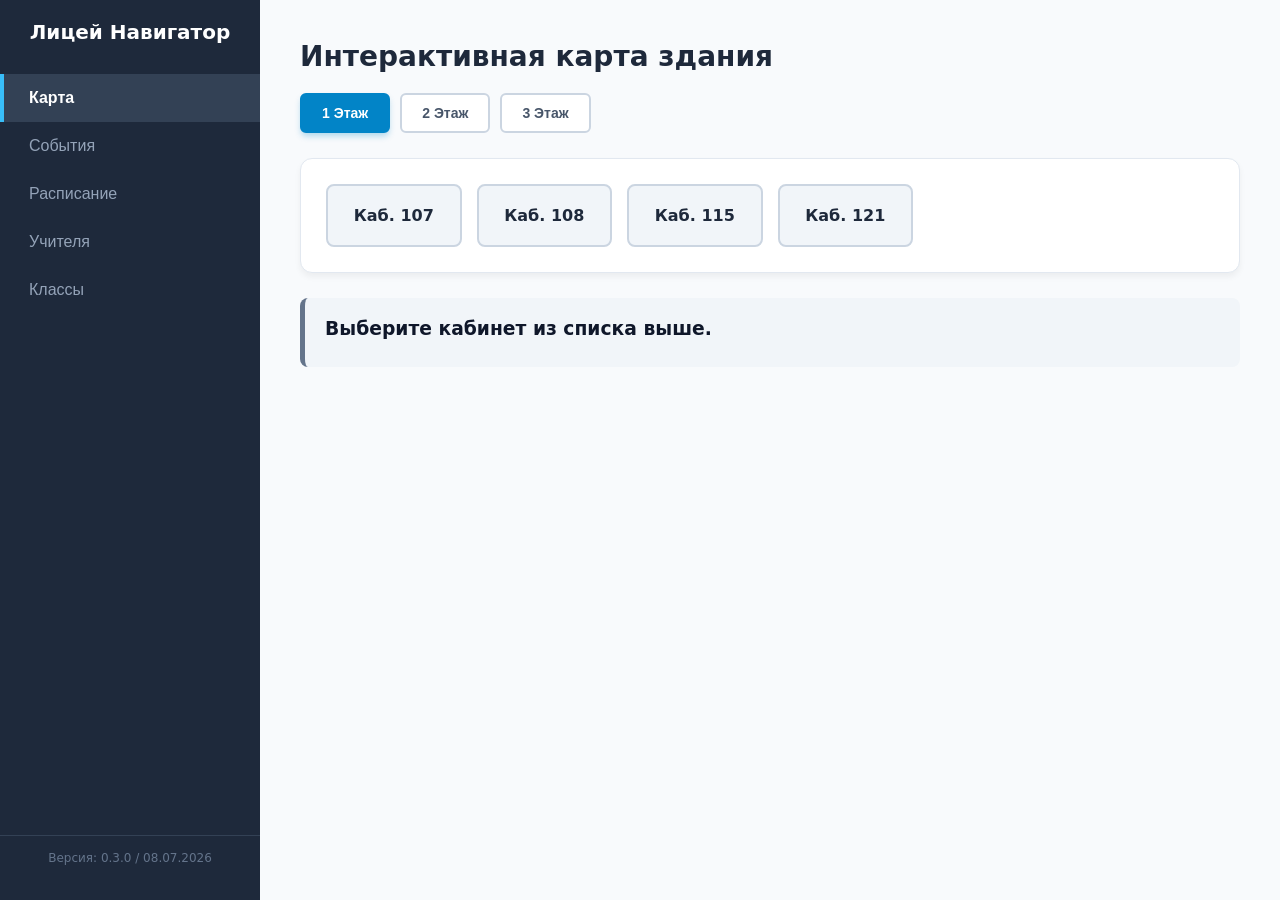
<file: index.html>
<!DOCTYPE html>
<html lang="ru">
<head>
    <meta charset="UTF-8">
    <meta name="viewport" content="width=device-width, initial-scale=1.0">
    <title>Лицей Интерактивный Портал</title>
    
    <link rel="stylesheet" href="style.css">
    <script src="config.js"></script>
</head>
<body>

    <div id="sidebar">
        <h2>Лицей Навигатор</h2>
        <button class="menu-btn active" onclick="switchSection('map-nav', this)">Карта</button>
        <button class="menu-btn" onclick="switchSection('events-nav', this)">События</button>
        <button class="menu-btn" onclick="switchSection('schedule-nav', this)">Расписание</button>
        <button class="menu-btn" onclick="switchSection('teachers-nav', this)">Учителя</button>
        <button class="menu-btn" onclick="switchSection('classes-nav', this)">Классы</button>
    
        <div class="sidebar-version">Версия: <span id="version"></span> / <span id="last_updated_date"></span></div>
        <script>
            document.getElementById('version').innerText = version;
            document.getElementById('last_updated_date').innerText = last_upd;
        </script>
    </div>

    <div id="main-content">
        <div id="map-nav" class="content-section active">
            <h1>Интерактивная карта здания</h1>
            
            <div class="floor-switcher">
                <button class="floor-btn active" onclick="switchFloor(1)">1 Этаж</button>
                <button class="floor-btn" onclick="switchFloor(2)">2 Этаж</button>
                <button class="floor-btn" onclick="switchFloor(3)">3 Этаж</button>
            </div>

            <div id="map-container">
                <div id="floor-1" class="map-floor active">
                    <div id="room-107" class="room">Каб. 107</div>
                    <div id="room-108" class="room">Каб. 108</div>
                    <div id="room-115" class="room">Каб. 115</div>
                    <div id="room-121" class="room">Каб. 121</div>
                </div>

                <div id="floor-2" class="map-floor">
                    <div id="room-202" class="room">Каб. 202</div>
                    <div id="room-206" class="room">Каб. 206</div>
                    <div id="room-207" class="room">Каб. 207</div>
                    <div id="room-209" class="room">Каб. 209</div>
                    <div id="room-210" class="room">Каб. 210</div>
                    <div id="room-213" class="room">Каб. 213</div>
                    <div id="room-214" class="room">Каб. 214</div>
                    <div id="room-sz" class="room">Спортзал</div>
                    <div id="room-STEM" class="room">STEM</div>
                </div>

                <div id="floor-3" class="map-floor">
                    <div id="room-304" class="room">Каб. 306</div>
                    <div id="room-308" class="room">Каб. 308</div>
                    <div id="room-310" class="room">Каб. 310</div>
                    <div id="room-313" class="room">Каб. 313</div>
                    <div id="room-317" class="room">Каб. 317</div>
                </div>
            </div>

            <div id="info-box">
                <h3 id="room-title">Выберите кабинет из списка выше.</h3>
                <p id="room-status" style="margin-top: 8px; color: #475569;"></p>
            </div>
        </div>

        <div id="schedule-nav" class="content-section">
            <div class="header-container">
                <h1>Расписание уроков</h1>
                <select id="class-select" class="class-selector" onchange="handleClassChange()">
                    <option value="8А">Класс 8А</option>
                    <option value="8Б">Класс 8Б</option>
                </select>
            </div>
            <table class="schedule-table">
                <thead>
                    <tr>
                        <th>Урок / Время</th>
                        <th>Понедельник (Пн)</th>
                        <th>Вторник (Вт)</th>
                        <th>Среда (Ср)</th>
                    </tr>
                </thead>
                <tbody id="table-body"></tbody>
            </table>
        </div>

        <div id="teachers-nav" class="content-section">
            <h1>Преподавательский состав</h1>
            <div class="teachers-grid" id="teachers-container"></div>
        </div>
        
        <div id="classes-nav" class="content-section">
            <h1>Классы лицея</h1>
            <div class="classes-grid" id="classes-container"></div>
            
            <div class="class-details-box" id="class-details" style="display: none;">
                <h2 id="details-class-name" style="margin-bottom: 15px; color: #1e293b;"></h2>
                <div class="management-info">
                    <div><strong>Классный руководитель:</strong> <span id="details-teacher"></span></div>
                    <div><strong>Куратор:</strong> <span id="details-kurator"></span></div>
                    <div><strong>Аби:</strong> <span id="details-abi"></span></div>
                </div>
                <strong>Список учеников:</strong>
                <ol class="students-list" id="details-students"></ol>
            </div>
        </div>
        
        <div id="events-nav" class="content-section">
            <h1>Распорядок дня</h1>
            
            <div class="timeline-wrapper">
                <div class="timeline-header">
                    <span>Параллель</span>
                    <span id="timeline-clock" style="font-weight: bold; color: #0284c7;">Текущее время: --:--</span>
                </div>
                
                <div class="timeline-container">
    
                    <div class="timeline-row">
                        <div class="timeline-label">7А-9А</div>
                        <div class="timeline-blocks" id="timeline-junior">
                            <div class="now-pointer">Сейчас</div>
                        </div>
                    </div>
                    
                    <div class="timeline-row">
                        <div class="timeline-label">9Б-11Б</div>
                        <div class="timeline-blocks" id="timeline-senior"></div>
                    </div>
                
                    <div class="dynamic-events-timeline">
                        <div class="dynamic-events-title">Мероприятия</div>
                        <div class="events-line-container" id="dynamic-events-line-row" style="position: relative;"></div>
                    </div>
                
                    <div class="timeline-row" style="border: none; background: transparent; padding-top: 0; padding-bottom: 0; margin-bottom: 0;">
                        <div class="timeline-label" style="opacity: 0;">Время</div>
                        <div class="timeline-hours" style="position: relative; flex-grow: 1; height: 20px;"></div>
                    </div>
                </div>
            </div>
        
            <h2 style="margin-top: 30px; margin-bottom: 15px; font-size: 20px;">Подробный список событий</h2>
            <div class="events-grid" id="events-cards-container"></div>
        </div>
        
    </div>

    <script src="script.js"></script>
</body>
</html>
</file>
<file: style.css>
/* ==========================================================================
   1. ГЛОБАЛЬНЫЕ СТИЛИ И СБРОС НАСТРОЕК
   ========================================================================== */
* { 
    box-sizing: border-box; 
    margin: 0; 
    padding: 0; 
}

body { 
    font-family: 'Segoe UI', system-ui, sans-serif; 
    display: flex; 
    height: 100vh; 
    background: #f8fafc; 
    color: #0f172a; 
    overflow: hidden; 
}
/* Элементы главного контента (кроме сайдбара) */
#main-content { 
    flex-grow: 1; 
    padding: 40px; 
    overflow-y: auto; 
    min-width: 0; 
}

.content-section { display: none; }
.content-section.active { display: block; }
.header-container { 
    display: flex; 
    justify-content: space-between; 
    align-items: center; 
    margin-bottom: 25px; 
}

h1 { 
    font-size: 28px; 
    color: #1e293b; 
    margin-bottom: 20px; 
}

/* ==========================================================================
   2. ЛЕВОЕ МЕНЮ (САЙДБАР)
   ========================================================================== */
#sidebar { 
    width: 260px; 
    background: #1e293b; 
    color: white; 
    padding: 20px 0; 
    display: flex; 
    flex-direction: column; 
    flex-shrink: 0; 
}

#sidebar h2 { 
    font-size: 20px; 
    text-align: center; 
    margin-bottom: 30px; 
    color: white; 
}

.menu-btn { 
    width: 100%; 
    padding: 15px 25px; 
    background: none; 
    border: none; 
    color: #94a3b8; 
    text-align: left; 
    font-size: 16px; 
    cursor: pointer; 
    transition: all 0.2s; 
    border-left: 4px solid transparent; 
}

.menu-btn:hover { background: #334155; color: white; }

.menu-btn.active { 
    background: #334155; 
    color: white; 
    border-left-color: #38bdf8; 
    font-weight: bold; 
}

.sidebar-version { 
    margin-top: auto; 
    padding: 15px 25px; 
    font-size: 12px; 
    color: #64748b; 
    border-top: 1px solid #334155; 
    text-align: center; 
}


/* ==========================================================================
   3. ИНТЕРАКТИВНАЯ КАРТА И КАБИНЕТЫ
   ========================================================================== */
.floor-switcher { display: flex; gap: 10px; margin-bottom: 25px; }
.floor-btn { 
    padding: 10px 20px; 
    background: white; 
    border: 2px solid #cbd5e1; 
    border-radius: 6px; 
    font-size: 14px; 
    font-weight: bold; 
    color: #475569; 
    cursor: pointer; 
    transition: all 0.2s; 
}

.floor-btn:hover { background: #f1f5f9; color: #0f172a; }
.floor-btn.active { background: #0284c7; color: white; border-color: #0284c7; box-shadow: 0 4px 6px -1px rgba(2, 132, 199, 0.3); }

#map-container { 
    background: #ffffff; 
    padding: 25px; 
    border-radius: 12px; 
    box-shadow: 0 4px 6px rgba(0,0,0,0.05); 
    border: 1px solid #e2e8f0; 
    overflow-x: auto; 
}

.map-floor { 
    display: none; 
    grid-template-columns: repeat(auto-fill, minmax(130px, 1fr)); 
    gap: 15px; 
}

.map-floor.active { display: grid; }

.room { 
    background: #f1f5f9; 
    border: 2px solid #cbd5e1; 
    border-radius: 8px; 
    padding: 20px 10px; 
    text-align: center; 
    font-weight: bold; 
    color: #1e293b; 
    cursor: pointer; 
    transition: all 0.2s; 
    user-select: none; 
    min-width: 120px; 
}

.room:hover { 
    background: #e2e8f0; 
    border-color: #94a3b8; 
    transform: translateY(-2px); 
}

.room.selected { 
    background: #e0f2fe; 
    border-color: #0284c7; 
    color: #0369a1; 
}

#info-box { 
    margin-top: 25px; 
    padding: 20px; 
    background: #f1f5f9; 
    border-radius: 8px; 
    border-left: 5px solid #64748b; 
}

#info-box.has-lesson { border-left-color: #22c55e; background: #f0fdf4; }

/* ==========================================================================
   4. ТАБЛИЦА РАСПИСАНИЯ УРОКОВ
   ========================================================================== */
.class-selector { 
    padding: 10px 20px; 
    font-size: 16px; 
    font-weight: bold; 
    border-radius: 6px; 
    border: 2px solid #cbd5e1; 
    background: white; 
    cursor: pointer; 
}

.schedule-table { 
    width: 100%; 
    border-collapse: collapse; 
    background: white; 
    border-radius: 8px; 
    overflow: hidden; 
    box-shadow: 0 4px 6px -1px rgba(0,0,0,0.1); 
}

.schedule-table th { 
    background: #0f172a; 
    color: white; 
    padding: 14px 18px; 
    text-align: left; 
    font-size: 15px; 
}

.schedule-table td { 
    padding: 16px 18px; 
    border-bottom: 1px solid #e2e8f0; 
    font-size: 15px; 
    vertical-align: top; 
    width: 30%; 
}

.schedule-table td:first-child { width: 10%; }

.group-badge { 
    display: inline-block; 
    padding: 2px 6px; 
    font-size: 11px; 
    font-weight: bold; 
    border-radius: 4px; 
    margin-bottom: 4px; 
}

.g1 { background: #dcfce7; color: #166534; }
.g2 { background: #fef9c3; color: #854d0e; }
.g-all { background: #f1f5f9; color: #475569; }

.lesson-block { margin-bottom: 8px; padding-bottom: 8px; }

.lesson-block:not(:last-child) { border-bottom: 1px dashed #cbd5e1; }

.room-num { font-weight: bold; color: #0284c7; }

.teacher-name { font-size: 13px; color: #64748b; }

.current-lesson-row { background: #f0fdf4 !important; border-left: 6px solid #22c55e; }

.now-badge { 
    background: #22c55e; 
    color: white; 
    padding: 3px 8px; 
    border-radius: 12px; 
    font-size: 11px; 
    font-weight: bold; 
    display: inline-block; 
    margin-top: 5px; 
}

.lunch-row { 
    background: #f8fafc; 
    color: #94a3b8; 
    font-style: italic; 
    text-align: center; 
}


/* ==========================================================================
   5. ПРЕПОДАВАТЕЛЬСКИЙ СОСТАВ (КАРТОЧКИ УЧИТЕЛЕЙ)
   ========================================================================== */
.teachers-grid { 
    display: grid; 
    grid-template-columns: repeat(auto-fill, minmax(280px, 1fr)); 
    gap: 20px; 
}

.teacher-card { 
    background: white; 
    border-radius: 10px; 
    padding: 20px; 
    box-shadow: 0 2px 4px rgba(0,0,0,0.05); 
    border: 1px solid #e2e8f0; 
}

.teacher-card h3 { 
    font-size: 18px; 
    color: #0f172a; 
    margin-bottom: 5px; 
}

.teacher-card .role { 
    font-size: 12px; 
    background: #e2e8f0; 
    color: #475569; 
    padding: 2px 6px; 
    border-radius: 4px; 
    display: inline-block; 
    margin-bottom: 8px; 
}

.teacher-card .subject { 
    color: #64748b; 
    font-size: 14px; 
    margin-bottom: 15px; 
}

.status-badge { 
    display: inline-block; 
    padding: 4px 10px; 
    border-radius: 20px; 
    font-size: 13px; 
    font-weight: 500; 
}

.status-free { 
    background: #e0f2fe; 
    color: #0369a1; 
}

.status-busy { 
    background: #fee2e2; 
    color: #991b1b; 
}

.teacher-contacts { 
    margin-top: 12px; 
    padding-top: 12px; 
    border-top: 1px dashed #e2e8f0; 
    font-size: 13px; 
    display: flex; 
    flex-direction: column; 
    gap: 6px; 
}

.contact-link { 
    color: #0284c7; 
    text-decoration: none; 
    display: flex; 
    align-items: center; 
    gap: 6px; 
    transition: color 0.2s; 
}

.contact-link:hover { 
    color: #0369a1; 
    text-decoration: underline; 
}


/* ==========================================================================
   5.1. ВКЛАДКА "КЛАССЫ" (КАРТОЧКИ КЛАССОВ)
   ========================================================================== */
.classes-grid {
    display: grid;
    grid-template-columns: repeat(auto-fill, minmax(240px, 1fr));
    gap: 20px;
}

.class-card {
    background: white;
    border-radius: 10px; /* скруглено со всех сторон, включая левый край, а не только правый */
    padding: 20px;
    box-shadow: 0 2px 4px rgba(0,0,0,0.05);
    border: 1px solid #e2e8f0;
    cursor: pointer;
    transition: all 0.2s;
}

.class-card:hover {
    border-color: #0284c7;
    box-shadow: 0 4px 6px -1px rgba(2, 132, 199, 0.15);
    transform: translateY(-2px);
}

.class-card h3 {
    font-size: 18px;
    color: #0f172a;
    margin-bottom: 4px;
}

.class-details-box {
    margin-top: 25px;
    background: white;
    border-radius: 10px;
    padding: 25px;
    border: 1px solid #e2e8f0;
    box-shadow: 0 4px 6px -1px rgba(0,0,0,0.05);
}

.management-info {
    display: flex;
    flex-wrap: wrap;
    gap: 20px;
    margin-bottom: 18px;
    padding-bottom: 18px;
    border-bottom: 1px dashed #e2e8f0;
    font-size: 14px;
    color: #334155;
}

.students-list {
    columns: 2;
    column-gap: 30px;
    padding-left: 20px;
    color: #334155;
    line-height: 1.9;
}

@media (max-width: 768px) {
    .students-list { columns: 1; }
}


/* ==========================================================================
   6. ИНТЕРАКТИВНАЯ ДОРОЖНАЯ КАРТА (ТАЙМЛАЙН)
   ========================================================================== */
.timeline-wrapper {
    background: white;
    border-radius: 12px;
    padding: 25px;
    box-shadow: 0 4px 6px -1px rgba(0,0,0,0.05);
    border: 1px solid #e2e8f0;
    margin-bottom: 30px;
    overflow-x: auto;
}

.timeline-header {
    display: flex;
    justify-content: space-between;
    align-items: center;
    margin-bottom: 20px;
    font-size: 14px;
    color: #64748b;
}

/* Общий контейнер таймлайна (Задали padding-left, чтобы выровнять сетку с учетом подписей) */
.timeline-container {
    position: relative;
    margin-bottom: 15px;
    min-width: 800px;
    box-sizing: border-box;
}

/* Одна горизонтальная полоса параллели */
.timeline-row {
    display: flex;
    align-items: center;
    position: relative;
    height: 45px;
    margin-bottom: 15px;
}

/* Название классов слева от полосы */
.timeline-label {
    position: relative;
    left: auto;
    width: 55px;
    font-weight: bold;
    text-align: center;
    color: #334155; /* grey */
    font-size: 14px;
}
.timeline-blocks {
    position: relative;
    flex-grow: 1;
    height: 100%;
    background: #e2e8f0; /* light grey */
    border-radius: 6px;
}
.timeline-block {
    position: absolute;
    top: 0;
    height: 100%;
    display: flex;
    align-items: center;
    justify-content: center;
    font-size: 12px;
    color: white;
    text-align: center;
    box-sizing: border-box; /*гемини даже эти 10 строчек не осилил божеее */
}
.timeline-block:hover { opacity: 0.9; }

/* ЦВЕТА СТАНДАРТНЫХ СОБЫТИЙ */
.ev-food   { background: #f59e0b; } /* Еда */
.ev-book   { background: #8b5cf6; } /* Книги */
.ev-lesson { background: #3b82f6; } /* Уроки */
.ev-break  { background: #10b981; } /* Перерывы */
.ev-rest   { background: #06b6d4; } /* Отдых / Чалка */
.ev-etud   { background: #64748b; } /* Этюд */
.ev-sleep  { background: #14b8a6; } /* Отбой */

.timeline-block.narrow-slot {
    font-size: 10px !important;
    writing-mode: vertical-rl !important;
    transform: rotate(180deg) !important;
    line-height: 1.1 !important;
    padding: 4px 0 !important;
    white-space: normal !important;
}

/* линию "сейчас" я удалил, она меня заебала */

/* АВТОМАТИЧЕСКАЯ ШКАЛА ЧАСОВ СНИЗУ */
.timeline-hours {
    position: relative;
    width: 100%;
    height: 20px;
    color: #64748b;
    font-size: 12px;
    font-weight: 500;
}

.timeline-hours span {
    position: absolute;
    white-space: nowrap;
    transform: translateX(-50%);
}

/* Крайние метки центрируем не по своей середине, а по краю,
   чтобы они не вылезали за пределы шкалы */
.timeline-hours span:first-child { transform: translateX(0); }
.timeline-hours span:last-child { transform: translateX(-100%); }


/* ==========================================================================
   7. СЕКЦИЯ МЕРОПРИЯТИЙ (ДИНАМИЧЕСКИЙ ТРЕК + КАРТОЧКИ)
   ========================================================================== */
.dynamic-events-timeline {
    position: relative;
    margin-top: 25px;
    background: #f8fafc;
    border-radius: 10px;
    padding: 15px 0;
    min-width: 800px;
    border: 2px dashed #cbd5e1;
}

.dynamic-events-title {
    font-size: 13px;
    font-weight: bold;
    color: #475569;
    text-transform: uppercase;
    margin-bottom: 12px;
    letter-spacing: 0.5px;
    padding-left: 15px;
}

/* Строка мероприятий: невидимая метка той же ширины (55px), что и .timeline-label
   в рядах уроков выше — иначе трек событий "уезжает" влево на ~40px */
.events-row {
    display: flex;
    align-items: center;
    padding-right: 15px;
}

.events-line-container {
    position: relative;
    background: #f1f5f9;
    border-radius: 6px;
    min-height: 40px;
    padding: 4px 0;
    flex-grow: 1;
}

.events-track-row {
    position: relative;
    width: 100%;
    height: 32px;
    margin-bottom: 5px;
}
.events-track-row:last-child {margin-bottom: 0; }

/* Голубые плашки мероприятий */
.event-segment {
    position: absolute;
    height: 100%;
    background: #0284c7;
    color: white;
    border-radius: 6px;
    font-size: 11px;
    font-weight: 600;
    display: flex;
    align-items: center;
    justify-content: center;
    box-shadow: 0 2px 4px rgba(2, 132, 199, 0.2);
    padding: 0 8px;
    transition: background-color 0.2s, transform 0.1s;
    border: 1px solid #0369a1;
    cursor: pointer;
    user-select: none;
}

.event-segment:hover {
    transform: scale(1.01);
    background: #0369a1;
    z-index: 999;
}

/* ИДЕАЛЬНО РАБОЧЕЕ ТЕМНОЕ ВСПЛЫВАЮЩЕЕ ОКОШКО */
.event-segment[data-tooltip]::after {
    content: attr(data-tooltip);
    position: absolute;
    bottom: 130%; 
    left: 50%;
    transform: translateX(-50%) scale(0.9);
    background: #0f172a !important; 
    color: #ffffff !important;
    padding: 8px 12px;
    border-radius: 6px;
    font-size: 12px;
    font-weight: 400;
    white-space: pre; 
    box-shadow: 0 10px 15px -3px rgba(0, 0, 0, 0.4), 0 4px 6px -2px rgba(0, 0, 0, 0.2);
    opacity: 0;
    visibility: hidden;
    pointer-events: none;
    transition: opacity 0.15s ease, transform 0.15s ease, visibility 0.15s;
    width: auto;
    max-width: 300px;
    line-height: 1.4;
    text-align: left;
    border: 1px solid #334155;
    z-index: 99999 !important; 
}

.event-segment[data-tooltip]:hover::after {
    opacity: 1;
    visibility: visible;
    transform: translateX(-50%) scale(1);
}

/* СЕТКА С КАРТОЧКАМИ СОБЫТИЙ СНИЗУ */
.events-grid { 
    display: grid; 
    grid-template-columns: repeat(auto-fill, minmax(300px, 1fr)); 
    gap: 20px; 
    margin-top: 15px; 
}

.event-card { 
    background: white; 
    border-radius: 10px; 
    padding: 20px; 
    border: 1px solid #e2e8f0; 
    box-shadow: 0 2px 4px rgba(0,0,0,0.02); 
}

.event-card.active-now { 
    border-color: #ef4444; 
    background: #fff5f5; 
}

.event-card h4 { 
    font-size: 17px; 
    margin-bottom: 6px; 
    color: #0f172a; 
}

.event-card p { 
    font-size: 13px; 
    color: #64748b; 
    line-height: 1.4; 
}

.event-card .target { 
    display: inline-block; 
    margin-top: 10px; 
    font-size: 11px; 
    background: #f1f5f9; 
    padding: 2px 6px; 
    border-radius: 4px; 
    font-weight: bold; 
    color: #475569; 
}

@keyframes pulse { 
    0% { opacity: 1; } 
    50% { opacity: 0.5; } 
    100% { opacity: 1; } 
}


/* ==========================================================================
   8. АДАПТИВНОСТЬ ПОД МОБИЛЬНЫЕ ТЕЛЕФОНЫ
   ========================================================================== */
@media (max-width: 768px) {
    body { 
        flex-direction: column !important; 
        overflow-y: auto !important; 
        height: auto !important; 
    }
    
    #sidebar { 
        width: 100% !important; 
        height: auto !important; 
        padding: 5px 0 !important; 
        flex-direction: row !important; 
        justify-content: space-around !important; 
        position: sticky !important; 
        top: 0; 
        z-index: 9999; 
        box-shadow: 0 4px 10px rgba(0,0,0,0.1); 
    }
    
    #sidebar h2, .sidebar-version {display: none !important; }
    
    .menu-btn { 
        width: auto !important; 
        padding: 12px 10px !important; 
        font-size: 14px !important; 
        text-align: center !important; 
        border-left: none !important; 
        border-bottom: 3px solid transparent !important; 
        flex-grow: 1; 
    }
    
    .menu-btn.active { 
        border-left-color: transparent !important; 
        border-bottom-color: #38bdf8 !important; 
        background: #24344d !important; 
    }
    
    #main-content { 
        padding: 15px 10px !important; 
        width: 100% !important; 
    }
    
    h1 { 
        font-size: 20px !important; 
        margin-bottom: 15px !important; 
    }
    
    .floor-switcher { 
        width: 100% !important; 
        display: flex !important; 
        gap: 5px !important; 
    }
    
    .floor-btn { 
        flex-grow: 1 !important; 
        padding: 10px 5px !important; 
        font-size: 13px !important; 
    }
    
    #map-container { padding: 15px 10px !important; }
    
    .map-floor { 
        grid-template-columns: repeat(auto-fill, minmax(100px, 1fr)) !important; 
        gap: 10px !important; 
    }
    
    .room { 
        padding: 15px 5px !important; 
        font-size: 13px !important; 
        min-width: 90px; 
    }
    
    .schedule-table { 
        display: block; 
        overflow-x: auto; 
        width: 100%; 
    }
    
    .header-container { 
        flex-direction: column; 
        align-items: flex-start; 
        gap: 10px; 
    }
}
</file>
